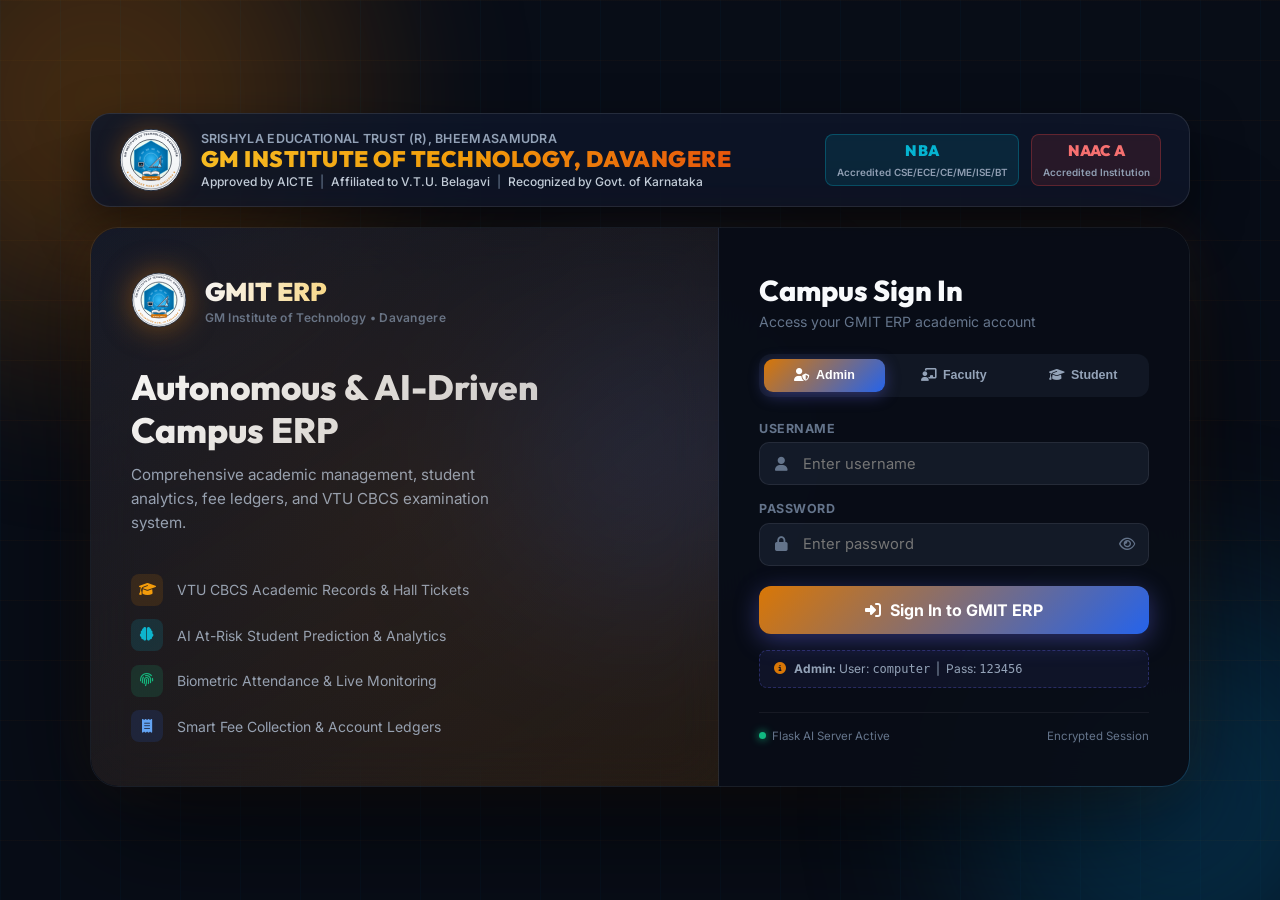
<file: erp/login.html>
﻿<!DOCTYPE html>
<html lang="en">
<head>
  <meta charset="UTF-8">
  <meta name="viewport" content="width=device-width, initial-scale=1.0">
  <title>GMIT ERP Login — GM Institute of Technology, Davangere</title>
  <meta name="description" content="GMIT ERP Portal — GM Institute of Technology, Davangere. Secure Campus Access for Admin, Faculty and Students.">
  <meta name="theme-color" content="#0f172a">
  <link rel="preconnect" href="https://fonts.googleapis.com">
  <link rel="preconnect" href="https://fonts.gstatic.com" crossorigin>
  <link href="https://fonts.googleapis.com/css2?family=Inter:wght@300;400;500;600;700&family=Outfit:wght@400;500;600;700;800&family=Plus+Jakarta+Sans:wght@500;600;700;800&display=swap" rel="stylesheet">
  <link rel="stylesheet" href="https://cdnjs.cloudflare.com/ajax/libs/font-awesome/6.5.1/css/all.min.css" crossorigin="anonymous">

  <style>
    *, *::before, *::after { box-sizing: border-box; margin: 0; padding: 0; }

    :root {
      --primary: #d97706;
      --primary-glow: rgba(217,119,6,0.4);
      --ai-cyan: #06b6d4;
      --secondary: #2563eb;
      --emerald: #10b981;
      --amber: #f59e0b;
      --danger: #ef4444;
      --bg: #080d17;
      --bg-card: rgba(15,23,42,0.85);
      --border: rgba(255,255,255,0.08);
      --text: #f8fafc;
      --text-muted: #94a3b8;
      --text-subtle: #64748b;
    }

    body {
      font-family: 'Inter', sans-serif;
      background: var(--bg);
      color: var(--text);
      min-height: 100vh;
      display: flex;
      flex-direction: column;
      align-items: center;
      justify-content: center;
      overflow-x: hidden;
      padding: 1.5rem 1rem;
    }

    /* Animated background */
    .bg-wrapper { position: fixed; inset: 0; z-index: 0; overflow: hidden; }
    .bg-orb { position: absolute; border-radius: 50%; filter: blur(80px); opacity: 0.35; animation: float 8s ease-in-out infinite; }
    .orb-1 { width: 600px; height: 600px; background: radial-gradient(circle, #d97706, transparent); top: -200px; left: -200px; }
    .orb-2 { width: 500px; height: 500px; background: radial-gradient(circle, #0284c7, transparent); bottom: -150px; right: -150px; animation-delay: -4s; }
    .orb-3 { width: 350px; height: 350px; background: radial-gradient(circle, #2563eb, transparent); top: 50%; left: 50%; transform: translate(-50%,-50%); animation-delay: -2s; }
    @keyframes float { 0%,100%{transform:scale(1) translate(0,0)} 50%{transform:scale(1.08) translate(10px,-15px)} }

    .bg-grid { position:fixed;inset:0;background-image:linear-gradient(rgba(217,119,6,.04)1px,transparent 1px),linear-gradient(90deg,rgba(2,132,199,.04)1px,transparent 1px);background-size:60px 60px;z-index:0; }
    .particles { position:fixed;inset:0;z-index:0;pointer-events:none; }
    .particle { position:absolute;width:3px;height:3px;background:var(--ai-cyan);border-radius:50%;opacity:0;animation:particle-anim linear infinite; }
    @keyframes particle-anim { 0%{opacity:0;transform:translateY(100vh)} 10%{opacity:.7} 90%{opacity:.5} 100%{opacity:0;transform:translateY(-100px)} }

    /* Top College Header Banner */
    .college-top-banner {
      position: relative; z-index: 10;
      width: 100%; max-width: 1100px;
      background: rgba(15, 23, 42, 0.85);
      backdrop-filter: blur(20px);
      border: 1px solid rgba(255, 255, 255, 0.1);
      border-radius: 20px;
      padding: 0.9rem 1.75rem;
      margin-bottom: 1.25rem;
      display: flex;
      align-items: center;
      justify-content: space-between;
      gap: 1.25rem;
      box-shadow: 0 20px 50px rgba(0,0,0,0.5);
    }
    .top-banner-left {
      display: flex;
      align-items: center;
      gap: 1.1rem;
    }
    .top-logo-img {
      width: 64px;
      height: 64px;
      object-fit: contain;
      filter: drop-shadow(0 0 12px rgba(217, 119, 6, 0.35));
      flex-shrink: 0;
    }
    .trust-title {
      font-size: 0.78rem;
      font-weight: 600;
      color: #94a3b8;
      letter-spacing: 0.3px;
      text-transform: uppercase;
    }
    .college-title-main {
      font-family: 'Outfit', 'Plus Jakarta Sans', sans-serif;
      font-size: 1.4rem;
      font-weight: 900;
      color: #f59e0b;
      letter-spacing: 0.5px;
      line-height: 1.2;
      background: linear-gradient(90deg, #fbbf24, #f59e0b, #ea580c);
      -webkit-background-clip: text;
      -webkit-text-fill-color: transparent;
    }
    .college-affiliations {
      font-size: 0.75rem;
      color: #cbd5e1;
      margin-top: 2px;
      font-weight: 500;
    }
    .affil-sep { color: #64748b; margin: 0 4px; }
    .top-banner-badges {
      display: flex;
      align-items: center;
      gap: 0.75rem;
      flex-shrink: 0;
    }
    .nba-badge-pill {
      background: rgba(6, 182, 212, 0.12);
      border: 1px solid rgba(6, 182, 212, 0.3);
      padding: 0.35rem 0.65rem;
      border-radius: 8px;
      text-align: center;
    }
    .nba-badge-pill strong {
      display: block;
      color: #06b6d4;
      font-family: 'Outfit', sans-serif;
      font-size: 0.95rem;
      font-weight: 900;
      letter-spacing: 0.5px;
    }
    .nba-badge-pill span {
      font-size: 0.62rem;
      color: #94a3b8;
      font-weight: 600;
    }
    .naac-badge-pill {
      background: rgba(239, 68, 68, 0.12);
      border: 1px solid rgba(239, 68, 68, 0.3);
      padding: 0.35rem 0.65rem;
      border-radius: 8px;
      text-align: center;
    }
    .naac-badge-pill strong {
      display: block;
      color: #f87171;
      font-family: 'Outfit', sans-serif;
      font-size: 0.95rem;
      font-weight: 900;
    }
    .naac-badge-pill span {
      font-size: 0.62rem;
      color: #94a3b8;
      font-weight: 600;
    }

    /* Layout */
    .login-wrapper {
      position: relative; z-index: 10;
      display: flex; width: 100%; max-width: 1100px; min-height: 560px;
      border-radius: 28px; overflow: hidden;
      box-shadow: 0 40px 120px rgba(0,0,0,.6), 0 0 60px rgba(217,119,6,.1);
      border: 1px solid rgba(255,255,255,.07); margin: 0;
    }

    /* Left panel */
    .feature-panel {
      flex: 1; background: linear-gradient(145deg,rgba(15,23,42,.92),rgba(217,119,6,.12));
      backdrop-filter: blur(24px); padding: 2.75rem 2.5rem;
      display: flex; flex-direction: column; justify-content: space-between;
      border-right: 1px solid var(--border); position: relative; overflow: hidden;
    }
    .feature-panel::before { content:'';position:absolute;top:-50%;left:-50%;width:200%;height:200%;background:radial-gradient(ellipse at center,rgba(217,119,6,.08) 0%,transparent 60%);pointer-events:none; }

    .brand-mark { display:flex;align-items:center;gap:1.1rem; }
    .brand-logo-seal { width:56px;height:56px;object-fit:contain;filter:drop-shadow(0 0 15px rgba(217,119,6,.5)); }
    .brand-name { font-family:'Outfit',sans-serif;font-size:1.6rem;font-weight:900;background:linear-gradient(90deg,#f8fafc,#fbbf24);-webkit-background-clip:text;-webkit-text-fill-color:transparent;background-clip:text; }
    .brand-tagline { font-size:.75rem;color:var(--text-subtle);font-weight:600;margin-top:2px;letter-spacing:0.3px; }
    .feature-hero h2 { font-family:'Outfit',sans-serif;font-size:2.2rem;font-weight:800;line-height:1.2;margin-bottom:0.75rem;background:linear-gradient(135deg,#f8fafc 0%,rgba(248,250,252,.75) 100%);-webkit-background-clip:text;-webkit-text-fill-color:transparent;background-clip:text; }
    .feature-hero p { font-size:0.95rem;color:var(--text-muted);line-height:1.6;max-width:380px; }
    .feature-list { display:flex;flex-direction:column;gap:.85rem; }
    .feature-item { display:flex;align-items:center;gap:.85rem;font-size:.875rem;color:var(--text-muted); }
    .feature-icon-wrap { width:32px;height:32px;border-radius:8px;display:flex;align-items:center;justify-content:center;font-size:.85rem;flex-shrink:0; }
    .fi-cyan{background:rgba(6,182,212,.15);color:var(--ai-cyan)} .fi-indigo{background:rgba(217,119,6,.15);color:#f59e0b} .fi-emerald{background:rgba(16,185,129,.15);color:var(--emerald)} .fi-amber{background:rgba(37,99,235,.15);color:#60a5fa}

    /* Right login panel */
    .login-panel {
      width: 470px; background: rgba(9,13,23,.95);
      backdrop-filter: blur(24px); padding: 2.5rem;
      display: flex; flex-direction: column; justify-content: center; flex-shrink: 0;
      overflow-y: auto;
    }

    .login-title { font-family:'Outfit',sans-serif;font-size:1.8rem;font-weight:800;margin-bottom:.3rem; }
    .login-subtitle { font-size:.88rem;color:var(--text-subtle);margin-bottom:1.5rem; }

    /* Role tabs — 3 tabs */
    .role-tabs {
      display: grid; grid-template-columns: 1fr 1fr 1fr; gap:.5rem;
      margin-bottom: 1.5rem; background: rgba(30,41,59,.4);
      padding: 5px; border-radius: 12px;
    }
    .role-tab {
      padding: .6rem .3rem; text-align:center; border-radius:9px; border:none;
      background:transparent; color:var(--text-muted); font-size:.78rem; font-weight:600;
      cursor:pointer; transition:all .25s ease; display:flex; align-items:center;
      justify-content:center; gap:.35rem; white-space:nowrap;
    }
    .role-tab.active { background:linear-gradient(135deg,var(--primary),var(--secondary)); color:white; box-shadow:0 4px 15px rgba(99,102,241,.35); }
    .role-tab.tab-student.active { background:linear-gradient(135deg,var(--emerald),#059669); box-shadow:0 4px 15px rgba(16,185,129,.35); }

    /* Student sub-choice cards */
    .student-choice { display:none; flex-direction:column; gap:.75rem; margin-bottom:1.25rem; }
    .student-choice.visible { display:flex; }
    .choice-card {
      display:flex; align-items:center; gap:1rem; padding:1rem 1.1rem;
      border-radius:12px; border:1px solid var(--border); background:rgba(30,41,59,.35);
      cursor:pointer; transition:all .25s ease; text-align:left;
    }
    .choice-card:hover { border-color:rgba(99,102,241,.5); background:rgba(30,41,59,.6); transform:translateY(-1px); }
    .choice-card.selected { border-color:var(--emerald); background:rgba(16,185,129,.08); }
    .choice-icon { width:40px;height:40px;border-radius:10px;display:flex;align-items:center;justify-content:center;font-size:1rem;flex-shrink:0; }
    .ci-green { background:rgba(16,185,129,.15); color:var(--emerald); }
    .ci-blue  { background:rgba(99,102,241,.15);  color:var(--primary); }
    .choice-text strong { display:block; font-size:.88rem; font-weight:700; color:var(--text); }
    .choice-text span { font-size:.72rem; color:var(--text-subtle); }

    /* Forms (shared) */
    .form-panel { display:none; }
    .form-panel.visible { display:block; }

    .form-group { margin-bottom:1rem; }
    .form-label { display:block;font-size:.78rem;font-weight:700;text-transform:uppercase;letter-spacing:.5px;color:var(--text-subtle);margin-bottom:.4rem; }
    .input-wrap { position:relative; }
    .input-icon { position:absolute;left:1rem;top:50%;transform:translateY(-50%);color:var(--text-subtle);font-size:.9rem;pointer-events:none; }
    .form-input {
      width:100%; padding:.72rem 1rem .72rem 2.7rem;
      background:rgba(30,41,59,.5); border:1px solid rgba(255,255,255,.08);
      border-radius:10px; color:var(--text); font-size:.92rem; outline:none;
      transition:all .2s; font-family:'Inter',sans-serif;
    }
    .form-input:focus { border-color:var(--primary); background:rgba(30,41,59,.8); box-shadow:0 0 0 3px rgba(99,102,241,.15); }
    .form-input.error { border-color:var(--danger); box-shadow:0 0 0 3px rgba(239,68,68,.15); }
    .pw-toggle { position:absolute;right:.9rem;top:50%;transform:translateY(-50%);background:none;border:none;color:var(--text-subtle);cursor:pointer;font-size:.9rem; }

    /* Error / success boxes */
    .msg-box {
      border-radius:10px; padding:.72rem 1rem; font-size:.82rem;
      margin-bottom:1rem; display:none; align-items:center; gap:.6rem;
    }
    .msg-box.error-box  { background:rgba(239,68,68,.12); border:1px solid rgba(239,68,68,.4); color:#fca5a5; }
    .msg-box.success-box{ background:rgba(16,185,129,.12); border:1px solid rgba(16,185,129,.4); color:#6ee7b7; }
    .msg-box.visible { display:flex; }

    /* Buttons */
    .btn-login {
      width:100%; padding:.88rem; border:none; border-radius:12px;
      font-size:1rem; font-weight:700; cursor:pointer; display:flex;
      align-items:center; justify-content:center; gap:.6rem;
      font-family:'Inter',sans-serif; position:relative; overflow:hidden;
      transition:all .25s; margin-top:1.25rem;
    }
    .btn-admin-style    { background:linear-gradient(135deg,var(--primary),var(--secondary)); box-shadow:0 6px 25px rgba(99,102,241,.4); color:white; }
    .btn-student-style  { background:linear-gradient(135deg,var(--emerald),#059669);          box-shadow:0 6px 25px rgba(16,185,129,.35); color:white; }
    .btn-login::after   { content:'';position:absolute;top:0;left:-100%;width:100%;height:100%;background:linear-gradient(90deg,transparent,rgba(255,255,255,.1),transparent);transition:left .4s; }
    .btn-login:hover::after { left:100%; }
    .btn-login:hover { transform:translateY(-2px); }
    .btn-login:disabled { opacity:.6; cursor:not-allowed; transform:none; }

    .back-link { font-size:.78rem; color:var(--text-subtle); cursor:pointer; display:inline-flex; align-items:center; gap:.4rem; margin-bottom:.75rem; background:none; border:none; }
    .back-link:hover { color:var(--text-muted); }

    /* Spinner */
    @keyframes spin { to{transform:rotate(360deg)} }
    .spinner { animation:spin .8s linear infinite; }

    /* Hint + status bar */
    .cred-hint { background:rgba(99,102,241,.08);border:1px dashed rgba(99,102,241,.3);border-radius:8px;padding:.65rem .9rem;font-size:.75rem;color:var(--text-muted);display:flex;align-items:flex-start;gap:.5rem;margin-top:1rem; }
    .cred-hint i { color:var(--primary);margin-top:1px;flex-shrink:0; }
    .cred-hint.green-hint { background:rgba(16,185,129,.08);border-color:rgba(16,185,129,.3); }
    .cred-hint.green-hint i { color:var(--emerald); }

    .login-status-bar { margin-top:1.5rem;padding-top:1rem;border-top:1px solid rgba(255,255,255,.06);display:flex;align-items:center;justify-content:space-between;font-size:.72rem;color:var(--text-subtle); }
    .status-indicator { display:flex;align-items:center;gap:.4rem; }
    .status-dot-live { width:7px;height:7px;border-radius:50%;background:var(--emerald);box-shadow:0 0 8px var(--emerald);animation:pulse-live 2s infinite; }
    @keyframes pulse-live { 0%,100%{opacity:1} 50%{opacity:.4} }

    @media (max-width:768px) { .feature-panel{display:none} .login-panel{width:100%} .login-wrapper{flex-direction:column;max-width:460px;min-height:unset} }
  </style>
</head>
<body>
  <div class="bg-wrapper">
    <div class="bg-orb orb-1"></div>
    <div class="bg-orb orb-2"></div>
    <div class="bg-orb orb-3"></div>
  </div>
  <div class="bg-grid"></div>
  <div class="particles" id="particles-container"></div>

  <!-- ── Top College Header Banner (Matches Official Letterhead) ── -->
  <header class="college-top-banner">
    <div class="top-banner-left">
      <img src="assets/gmit-logo.svg" alt="GMIT Davangere Logo" class="top-logo-img">
      <div>
        <div class="trust-title">Srishyla Educational Trust (R), Bheemasamudra</div>
        <h1 class="college-title-main">GM INSTITUTE OF TECHNOLOGY, DAVANGERE</h1>
        <div class="college-affiliations">
          <span>Approved by AICTE</span>
          <span class="affil-sep">|</span>
          <span>Affiliated to V.T.U. Belagavi</span>
          <span class="affil-sep">|</span>
          <span>Recognized by Govt. of Karnataka</span>
        </div>
      </div>
    </div>
    <div class="top-banner-badges">
      <div class="nba-badge-pill">
        <strong>NBA</strong>
        <span>Accredited CSE/ECE/CE/ME/ISE/BT</span>
      </div>
      <div class="naac-badge-pill">
        <strong>NAAC A</strong>
        <span>Accredited Institution</span>
      </div>
    </div>
  </header>

  <div class="login-wrapper">

    <!-- ── Left Feature Panel ─────────────────────────────── -->
    <div class="feature-panel">
      <div class="brand-mark">
        <img src="assets/gmit-logo.svg" alt="GMIT Seal" class="brand-logo-seal">
        <div>
          <div class="brand-name">GMIT ERP</div>
          <div class="brand-tagline">GM Institute of Technology • Davangere</div>
        </div>
      </div>
      <div class="feature-hero">
        <h2>Autonomous &amp; AI-Driven Campus ERP</h2>
        <p>Comprehensive academic management, student analytics, fee ledgers, and VTU CBCS examination system.</p>
      </div>
      <div class="feature-list">
        <div class="feature-item"><div class="feature-icon-wrap fi-indigo"><i class="fa-solid fa-graduation-cap"></i></div><span>VTU CBCS Academic Records &amp; Hall Tickets</span></div>
        <div class="feature-item"><div class="feature-icon-wrap fi-cyan"><i class="fa-solid fa-brain"></i></div><span>AI At-Risk Student Prediction &amp; Analytics</span></div>
        <div class="feature-item"><div class="feature-icon-wrap fi-emerald"><i class="fa-solid fa-fingerprint"></i></div><span>Biometric Attendance &amp; Live Monitoring</span></div>
        <div class="feature-item"><div class="feature-icon-wrap fi-amber"><i class="fa-solid fa-receipt"></i></div><span>Smart Fee Collection &amp; Account Ledgers</span></div>
      </div>
    </div>

    <!-- ── Right Login Panel ──────────────────────────────── -->
    <div class="login-panel">
      <div class="login-title">Campus Sign In</div>
      <div class="login-subtitle">Access your GMIT ERP academic account</div>

      <!-- ── 3-tab Role Selector ── -->
      <div class="role-tabs">
        <button class="role-tab active"        id="tab-admin"     onclick="selectRole('admin')">    <i class="fa-solid fa-user-shield"></i>       Admin</button>
        <button class="role-tab"               id="tab-professor" onclick="selectRole('professor')"><i class="fa-solid fa-chalkboard-user"></i>   Faculty</button>
        <button class="role-tab tab-student"   id="tab-student"   onclick="selectRole('student')">  <i class="fa-solid fa-graduation-cap"></i>    Student</button>
      </div>

      <!-- ────────────── ADMIN / PROFESSOR FORM ────────────── -->
      <div id="form-staff" class="form-panel visible">
        <div class="msg-box error-box" id="staff-error-box">
          <i class="fa-solid fa-circle-exclamation"></i><span id="staff-error-text">Invalid credentials.</span>
        </div>
        <form onsubmit="handleStaffLogin(event)">
          <div class="form-group">
            <label class="form-label">Username</label>
            <div class="input-wrap">
              <i class="fa-solid fa-user input-icon"></i>
              <input type="text" id="staff-username" class="form-input" placeholder="Enter username" autocomplete="username" required>
            </div>
          </div>
          <div class="form-group">
            <label class="form-label">Password</label>
            <div class="input-wrap">
              <i class="fa-solid fa-lock input-icon"></i>
              <input type="password" id="staff-password" class="form-input" placeholder="Enter password" required>
              <button type="button" class="pw-toggle" onclick="togglePw('staff-password', 'pw-eye-1')">
                <i class="fa-regular fa-eye" id="pw-eye-1"></i>
              </button>
            </div>
          </div>
          <button type="submit" class="btn-login btn-admin-style" id="btn-staff-login">
            <i class="fa-solid fa-right-to-bracket" id="staff-btn-icon"></i>
            <span id="staff-btn-text">Sign In to GMIT ERP</span>
          </button>
        </form>
        <div class="cred-hint" id="staff-hint">
          <i class="fa-solid fa-circle-info"></i>
          <span><strong id="hint-role-label">Admin:</strong> User: <code id="hint-user">computer</code> &nbsp;|&nbsp; Pass: <code id="hint-pass">123456</code></span>
        </div>

        <!-- Subject-Wise Faculty Quick Selection (Visible when Faculty tab is active) -->
        <div id="faculty-quick-section" style="display:none; margin-top:1.15rem; background:rgba(30,41,59,0.5); border:1px solid rgba(255,255,255,0.08); border-radius:12px; padding:0.85rem;">
          <div style="font-size:0.75rem; font-weight:700; color:var(--text-subtle); margin-bottom:0.6rem; display:flex; align-items:center; justify-content:space-between;">
            <span><i class="fa-solid fa-chalkboard-user text-amber"></i> Subject-Wise Faculty (Click to Fill)</span>
            <span style="color:#34d399; font-size:0.72rem; font-weight:700;">Password: 123</span>
          </div>
          <div id="faculty-list-cards" style="display:flex; flex-direction:column; gap:0.45rem; max-height:220px; overflow-y:auto; padding-right:4px;">
          </div>
        </div>
      </div>

      <!-- ────────────── STUDENT PANEL ─────────────────────── -->
      <div id="form-student-panel" class="form-panel">

        <!-- Sub-choice cards -->
        <div class="student-choice visible" id="student-choice-cards">
          <div class="choice-card" id="card-register" onclick="showStudentForm('register')">
            <div class="choice-icon ci-blue"><i class="fa-solid fa-user-plus"></i></div>
            <div class="choice-text">
              <strong>Student Registration</strong>
              <span>New to portal? Set up your student account</span>
            </div>
            <i class="fa-solid fa-chevron-right" style="color:var(--text-subtle);margin-left:auto;font-size:.8rem;"></i>
          </div>
          <div class="choice-card" id="card-login" onclick="showStudentForm('login')">
            <div class="choice-icon ci-green"><i class="fa-solid fa-right-to-bracket"></i></div>
            <div class="choice-text">
              <strong>Student Login</strong>
              <span>Already registered? Login with your USN</span>
            </div>
            <i class="fa-solid fa-chevron-right" style="color:var(--text-subtle);margin-left:auto;font-size:.8rem;"></i>
          </div>
        </div>

        <!-- ── Student Login Form ── -->
        <div id="student-login-form" style="display:none;">
          <button class="back-link" onclick="showStudentChoice()">
            <i class="fa-solid fa-arrow-left"></i> Back
          </button>
          <div style="font-family:'Outfit',sans-serif;font-size:1.1rem;font-weight:700;margin-bottom:1rem;color:var(--ai-cyan);">
            <i class="fa-solid fa-graduation-cap"></i> Student Login
          </div>
          <div class="msg-box error-box" id="slogin-error"><i class="fa-solid fa-circle-exclamation"></i><span id="slogin-error-text"></span></div>
          <form onsubmit="handleStudentLogin(event)">
            <div class="form-group">
              <label class="form-label">USN (Student ID)</label>
              <div class="input-wrap">
                <i class="fa-solid fa-id-card input-icon"></i>
                <input type="text" id="slogin-usn" class="form-input" placeholder="e.g. 4GM24CS001" autocomplete="off" required>
              </div>
            </div>
            <div class="form-group">
              <label class="form-label">Password</label>
              <div class="input-wrap">
                <i class="fa-solid fa-lock input-icon"></i>
                <input type="password" id="slogin-password" class="form-input" placeholder="Your ERP password" required>
                <button type="button" class="pw-toggle" onclick="togglePw('slogin-password','pw-eye-2')">
                  <i class="fa-regular fa-eye" id="pw-eye-2"></i>
                </button>
              </div>
            </div>
            <button type="submit" class="btn-login btn-student-style" id="btn-student-login">
              <i class="fa-solid fa-right-to-bracket" id="slogin-icon"></i>
              <span id="slogin-text">Sign In as Student</span>
            </button>
          </form>
          <div class="cred-hint green-hint" style="margin-top:1rem;">
            <i class="fa-solid fa-circle-info"></i>
            <span><strong>Default password</strong> = your USN (e.g. 4GM24CS001). Use Registration to set a custom one.</span>
          </div>
        </div>

        <!-- ── Student Registration Form ── -->
        <div id="student-register-form" style="display:none;">
          <button class="back-link" onclick="showStudentChoice()">
            <i class="fa-solid fa-arrow-left"></i> Back
          </button>
          <div style="font-family:'Outfit',sans-serif;font-size:1.1rem;font-weight:700;margin-bottom:1rem;color:var(--primary);">
            <i class="fa-solid fa-user-plus"></i> Student Registration
          </div>
          <div class="msg-box error-box"  id="sreg-error">  <i class="fa-solid fa-circle-exclamation"></i><span id="sreg-error-text"></span></div>
          <div class="msg-box success-box" id="sreg-success"><i class="fa-solid fa-circle-check"></i><span id="sreg-success-text"></span></div>
          <form onsubmit="handleStudentRegister(event)">
            <div class="form-group">
              <label class="form-label">USN (Student ID) <span style="color:var(--danger)">*</span></label>
              <div class="input-wrap">
                <i class="fa-solid fa-id-badge input-icon"></i>
                <input type="text" id="sreg-usn" class="form-input" placeholder="e.g. 4GM24CS001" autocomplete="off" required>
              </div>
            </div>
            <div class="form-group">
              <label class="form-label">Registered Email (optional — for verification)</label>
              <div class="input-wrap">
                <i class="fa-solid fa-envelope input-icon"></i>
                <input type="email" id="sreg-email" class="form-input" placeholder="Your college email" autocomplete="email">
              </div>
            </div>
            <div class="form-group">
              <label class="form-label">New Password <span style="color:var(--danger)">*</span></label>
              <div class="input-wrap">
                <i class="fa-solid fa-lock input-icon"></i>
                <input type="password" id="sreg-password" class="form-input" placeholder="Min. 4 characters" required>
                <button type="button" class="pw-toggle" onclick="togglePw('sreg-password','pw-eye-3')">
                  <i class="fa-regular fa-eye" id="pw-eye-3"></i>
                </button>
              </div>
            </div>
            <div class="form-group">
              <label class="form-label">Confirm Password <span style="color:var(--danger)">*</span></label>
              <div class="input-wrap">
                <i class="fa-solid fa-lock-open input-icon"></i>
                <input type="password" id="sreg-confirm" class="form-input" placeholder="Repeat password" required>
              </div>
            </div>
            <button type="submit" class="btn-login btn-admin-style" id="btn-student-reg" style="margin-top:.8rem;">
              <i class="fa-solid fa-user-plus" id="sreg-icon"></i>
              <span id="sreg-text">Create Student Account</span>
            </button>
          </form>
          <div class="cred-hint" style="margin-top:1rem;">
            <i class="fa-solid fa-circle-info"></i>
            <span>Only <strong>enrolled students</strong> in admin records can register. Your USN must exist in the system.</span>
          </div>
        </div>

        <!-- Status bar for student panel -->
        <div class="login-status-bar">
          <div class="status-indicator"><div class="status-dot-live"></div><span>Flask AI Server Active</span></div>
          <span>Data from Admin Records</span>
        </div>
      </div>

      <!-- Status bar for staff -->
      <div id="staff-status-bar" class="login-status-bar">
        <div class="status-indicator"><div class="status-dot-live"></div><span>Flask AI Server Active</span></div>
        <span>Encrypted Session</span>
      </div>
    </div>
  </div>

  <script>
    const ADMIN_CREDENTIALS = {
      username: 'computer',
      password: '123456',
      role: 'admin',
      name: 'Dr. Eleanor Vance',
      title: 'Dean of Academic Affairs',
      avatar: null
    };

    const FACULTY_LIST = [
      {
        id: "FAC-101",
        username: "alexander",
        password: "123",
        name: "Dr. Alexander Wright",
        title: "Professor & HOD",
        subjectCode: "24CS101",
        subjectName: "Data Structures & Algorithms",
        department: "Computer Science & Engineering",
        email: "a.wright@gmit.ac.in",
        icon: "fa-diagram-project",
        color: "#6366f1"
      },
      {
        id: "FAC-102",
        username: "sarah",
        password: "123",
        name: "Prof. Sarah Jenkins",
        title: "Associate Professor",
        subjectCode: "24CS102",
        subjectName: "OOP with C++ & Java",
        department: "Computer Science & Engineering",
        email: "s.jenkins@gmit.ac.in",
        icon: "fa-code",
        color: "#06b6d4"
      },
      {
        id: "FAC-103",
        username: "rajesh",
        password: "123",
        name: "Dr. Rajesh Kumar",
        title: "Professor",
        subjectCode: "24CS103",
        subjectName: "Computer Networks & Security",
        department: "Computer Science & Engineering",
        email: "r.kumar@gmit.ac.in",
        icon: "fa-network-wired",
        color: "#10b981"
      },
      {
        id: "FAC-104",
        username: "priya",
        password: "123",
        name: "Prof. Priya Sharma",
        title: "Assistant Professor",
        subjectCode: "24CS104",
        subjectName: "Operating Systems & Architecture",
        department: "Computer Science & Engineering",
        email: "p.sharma@gmit.ac.in",
        icon: "fa-microchip",
        color: "#f59e0b"
      },
      {
        id: "FAC-105",
        username: "ramesh",
        password: "123",
        name: "Dr. Ramesh Patil",
        title: "Professor",
        subjectCode: "24CS105",
        subjectName: "Database Management Systems",
        department: "Computer Science & Engineering",
        email: "r.patil@gmit.ac.in",
        icon: "fa-database",
        color: "#ec4899"
      }
    ];

    let activeRole = 'admin';

    function renderFacultyCards() {
      const container = document.getElementById('faculty-list-cards');
      if (!container) return;
      container.innerHTML = FACULTY_LIST.map(f => `
        <div class="choice-card" onclick="fillFacultyLogin('${f.username}', '${f.password}')" style="padding: 0.55rem 0.75rem; gap: 0.65rem; border-radius: 8px; border: 1px solid rgba(255,255,255,0.06); background: rgba(15,23,42,0.6); cursor: pointer;">
          <div style="width: 32px; height: 32px; border-radius: 8px; background: ${f.color}22; color: ${f.color}; display: flex; align-items: center; justify-content: center; font-size: 0.85rem; flex-shrink: 0;">
            <i class="fa-solid ${f.icon}"></i>
          </div>
          <div style="flex: 1; min-width: 0;">
            <div style="font-size: 0.82rem; font-weight: 700; color: #f8fafc; white-space: nowrap; overflow: hidden; text-overflow: ellipsis;">
              ${f.name}
            </div>
            <div style="font-size: 0.7rem; color: var(--text-subtle); display: flex; align-items: center; gap: 0.35rem;">
              <span style="color: ${f.color}; font-weight: 600;">${f.subjectCode}:</span> ${f.subjectName}
            </div>
          </div>
          <div style="text-align: right; flex-shrink: 0;">
            <span style="display: inline-block; font-size: 0.68rem; font-family: monospace; background: rgba(99,102,241,0.15); color: #a5b4fc; padding: 2px 6px; border-radius: 4px; border: 1px solid rgba(99,102,241,0.3);">user: ${f.username}</span>
          </div>
        </div>
      `).join('');
    }

    function fillFacultyLogin(username, password) {
      document.getElementById('staff-username').value = username;
      document.getElementById('staff-password').value = password;
      clearStaffErrors();
    }

    // ── Tab switching ──────────────────────────────────────────────────────────
    function selectRole(role) {
      activeRole = role;
      ['admin','professor','student'].forEach(r => {
        document.getElementById('tab-'+r).classList.toggle('active', r === role);
      });

      const isStudent = role === 'student';
      document.getElementById('form-staff').classList.toggle('visible', !isStudent);
      document.getElementById('form-student-panel').classList.toggle('visible', isStudent);
      document.getElementById('staff-status-bar').style.display = isStudent ? 'none' : 'flex';

      const facultySection = document.getElementById('faculty-quick-section');

      if (!isStudent) {
        clearStaffErrors();
        if (role === 'admin') {
          if (facultySection) facultySection.style.display = 'none';
          document.getElementById('hint-role-label').textContent = 'Admin:';
          document.getElementById('hint-user').textContent        = 'computer';
          document.getElementById('hint-pass').textContent        = '123456';
          document.getElementById('staff-username').placeholder  = 'Enter username';
          document.getElementById('staff-btn-text').textContent   = 'Sign In as Admin';
          document.getElementById('staff-username').value = 'computer';
          document.getElementById('staff-password').value = '123456';
        } else if (role === 'professor') {
          if (facultySection) {
            facultySection.style.display = 'block';
            renderFacultyCards();
          }
          document.getElementById('hint-role-label').textContent = 'Faculty:';
          document.getElementById('hint-user').textContent        = 'alexander / sarah / rajesh / priya / ramesh';
          document.getElementById('hint-pass').textContent        = '123';
          document.getElementById('staff-username').placeholder  = 'Enter faculty name (e.g. alexander, sarah, rajesh)';
          document.getElementById('staff-btn-text').textContent   = 'Sign In as Faculty';
          document.getElementById('staff-username').value = 'alexander';
          document.getElementById('staff-password').value = '123';
        }
      } else {
        showStudentChoice();
      }
    }

    // ── Student panel navigation ───────────────────────────────────────────────
    function showStudentChoice() {
      document.getElementById('student-choice-cards').style.display = 'flex';
      document.getElementById('student-login-form').style.display    = 'none';
      document.getElementById('student-register-form').style.display = 'none';
      document.getElementById('card-register').classList.remove('selected');
      document.getElementById('card-login').classList.remove('selected');
    }

    function showStudentForm(type) {
      document.getElementById('student-choice-cards').style.display    = 'none';
      document.getElementById('student-login-form').style.display      = type === 'login'    ? 'block' : 'none';
      document.getElementById('student-register-form').style.display   = type === 'register' ? 'block' : 'none';
    }

    // ── Staff login (Admin / Professor) ───────────────────────────────────────
    function handleStaffLogin(e) {
      e.preventDefault();
      clearStaffErrors();
      const username = document.getElementById('staff-username').value.trim();
      const password = document.getElementById('staff-password').value.trim();

      if (activeRole === 'admin') {
        const u = username.toLowerCase();
        if ((u === 'computer' || u === 'admin') && (password === '123456' || password === '123')) {
          setStaffLoading(true);
          const session = {
            role: 'admin',
            name: ADMIN_CREDENTIALS.name,
            title: ADMIN_CREDENTIALS.title,
            avatar: null,
            loggedIn: true,
            loginTime: new Date().toISOString()
          };
          sessionStorage.setItem('aura_session', JSON.stringify(session));
          setTimeout(() => { window.location.href = 'index.html'; }, 800);
          return;
        } else {
          showStaffError('Invalid admin credentials. Use computer / 123456');
          return;
        }
      }

      if (activeRole === 'professor') {
        const u = username.toLowerCase();
        const fac = FACULTY_LIST.find(f => 
          f.username.toLowerCase() === u ||
          f.name.toLowerCase().includes(u) ||
          f.id.toLowerCase() === u ||
          f.subjectCode.toLowerCase() === u ||
          u.includes(f.username.toLowerCase())
        );

        if (!fac) {
          showStaffError('Faculty username not found. Use your name: alexander, sarah, rajesh, priya, or ramesh.');
          return;
        }

        if (password !== fac.password && password !== '123' && password !== '12345') {
          showStaffError('Invalid password. Default faculty password is 123.');
          return;
        }

        setStaffLoading(true);
        const session = {
          role: 'professor',
          facultyId: fac.id,
          name: fac.name,
          title: fac.title + ' — ' + fac.subjectName,
          subject: fac.subjectName,
          subjectCode: fac.subjectCode,
          username: fac.username,
          avatar: null,
          loggedIn: true,
          loginTime: new Date().toISOString()
        };
        sessionStorage.setItem('aura_session', JSON.stringify(session));
        setTimeout(() => { window.location.href = 'index.html#attendance'; }, 800);
      }
    }

    function showStaffError(msg) {
      document.getElementById('staff-error-text').textContent = msg;
      document.getElementById('staff-error-box').classList.add('visible');
      document.getElementById('staff-username').classList.add('error');
      document.getElementById('staff-password').classList.add('error');
    }
    function clearStaffErrors() {
      document.getElementById('staff-error-box').classList.remove('visible');
      document.getElementById('staff-username').classList.remove('error');
      document.getElementById('staff-password').classList.remove('error');
    }
    function setStaffLoading(on) {
      const btn  = document.getElementById('btn-staff-login');
      const txt  = document.getElementById('staff-btn-text');
      const icon = document.getElementById('staff-btn-icon');
      btn.disabled    = on;
      txt.textContent = on ? 'Authenticating...' : 'Sign In to GMIT ERP';
      icon.className  = on ? 'fa-solid fa-spinner spinner' : 'fa-solid fa-right-to-bracket';
    }

    // ── Student Login ──────────────────────────────────────────────────────────
    async function handleStudentLogin(e) {
      e.preventDefault();
      clearBox('slogin-error');
      const usn  = document.getElementById('slogin-usn').value.trim();
      const pass = document.getElementById('slogin-password').value.trim();

      setStudentLoginLoading(true);
      try {
        const res  = await fetch('/api/student/login', {
          method:'POST', headers:{'Content-Type':'application/json'},
          body: JSON.stringify({ usn, password: pass })
        });
        const data = await res.json();
        if (!data.success) {
          showBox('slogin-error', data.error || 'Login failed.');
          setStudentLoginLoading(false);
          return;
        }
        // Store student session
        sessionStorage.setItem('aura_student_session', JSON.stringify({
          ...data.student, loggedIn:true, loginTime: new Date().toISOString()
        }));
        setTimeout(() => { window.location.href = 'student.html'; }, 700);
      } catch(err) {
        showBox('slogin-error', 'Server error. Make sure Flask is running on port 5000.');
        setStudentLoginLoading(false);
      }
    }

    function setStudentLoginLoading(on) {
      const btn  = document.getElementById('btn-student-login');
      const txt  = document.getElementById('slogin-text');
      const icon = document.getElementById('slogin-icon');
      btn.disabled    = on;
      txt.textContent = on ? 'Signing in...' : 'Sign In as Student';
      icon.className  = on ? 'fa-solid fa-spinner spinner' : 'fa-solid fa-right-to-bracket';
    }

    // ── Student Registration ───────────────────────────────────────────────────
    async function handleStudentRegister(e) {
      e.preventDefault();
      clearBox('sreg-error'); clearBox('sreg-success');
      const usn     = document.getElementById('sreg-usn').value.trim();
      const email   = document.getElementById('sreg-email').value.trim();
      const pass    = document.getElementById('sreg-password').value.trim();
      const confirm = document.getElementById('sreg-confirm').value.trim();

      if (pass !== confirm) { showBox('sreg-error', 'Passwords do not match.'); return; }
      if (pass.length < 4)  { showBox('sreg-error', 'Password must be at least 4 characters.'); return; }

      setRegLoading(true);
      try {
        const res  = await fetch('/api/student/register', {
          method:'POST', headers:{'Content-Type':'application/json'},
          body: JSON.stringify({ usn, email, password: pass, confirm })
        });
        const data = await res.json();
        if (!data.success) {
          showBox('sreg-error', data.error || 'Registration failed.');
          setRegLoading(false);
          return;
        }
        showBox('sreg-success', data.message + ' Redirecting to login...');
        setRegLoading(false);
        setTimeout(() => showStudentForm('login'), 2000);
      } catch(err) {
        showBox('sreg-error', 'Server error. Make sure Flask is running on port 5000.');
        setRegLoading(false);
      }
    }

    function setRegLoading(on) {
      const btn  = document.getElementById('btn-student-reg');
      const txt  = document.getElementById('sreg-text');
      const icon = document.getElementById('sreg-icon');
      btn.disabled    = on;
      txt.textContent = on ? 'Registering...' : 'Create Student Account';
      icon.className  = on ? 'fa-solid fa-spinner spinner' : 'fa-solid fa-user-plus';
    }

    // ── Helpers ────────────────────────────────────────────────────────────────
    function showBox(id, msg) {
      const el = document.getElementById(id);
      const sp = el.querySelector('span');
      if (sp) sp.textContent = msg;
      el.classList.add('visible');
    }
    function clearBox(id) { document.getElementById(id).classList.remove('visible'); }

    function togglePw(inputId, iconId) {
      const inp  = document.getElementById(inputId);
      const icon = document.getElementById(iconId);
      inp.type = inp.type === 'password' ? 'text' : 'password';
      icon.className = inp.type === 'password' ? 'fa-regular fa-eye' : 'fa-regular fa-eye-slash';
    }

    // ── Particles ──────────────────────────────────────────────────────────────
    (function() {
      const c = document.getElementById('particles-container');
      for (let i = 0; i < 18; i++) {
        const p = document.createElement('div');
        p.className = 'particle';
        p.style.cssText = `left:${Math.random()*100}vw;width:${Math.random()*3+1}px;height:${Math.random()*3+1}px;animation-duration:${Math.random()*12+8}s;animation-delay:${Math.random()*12}s`;
        c.appendChild(p);
      }
    })();
  </script>
</body>
</html>
</file>
